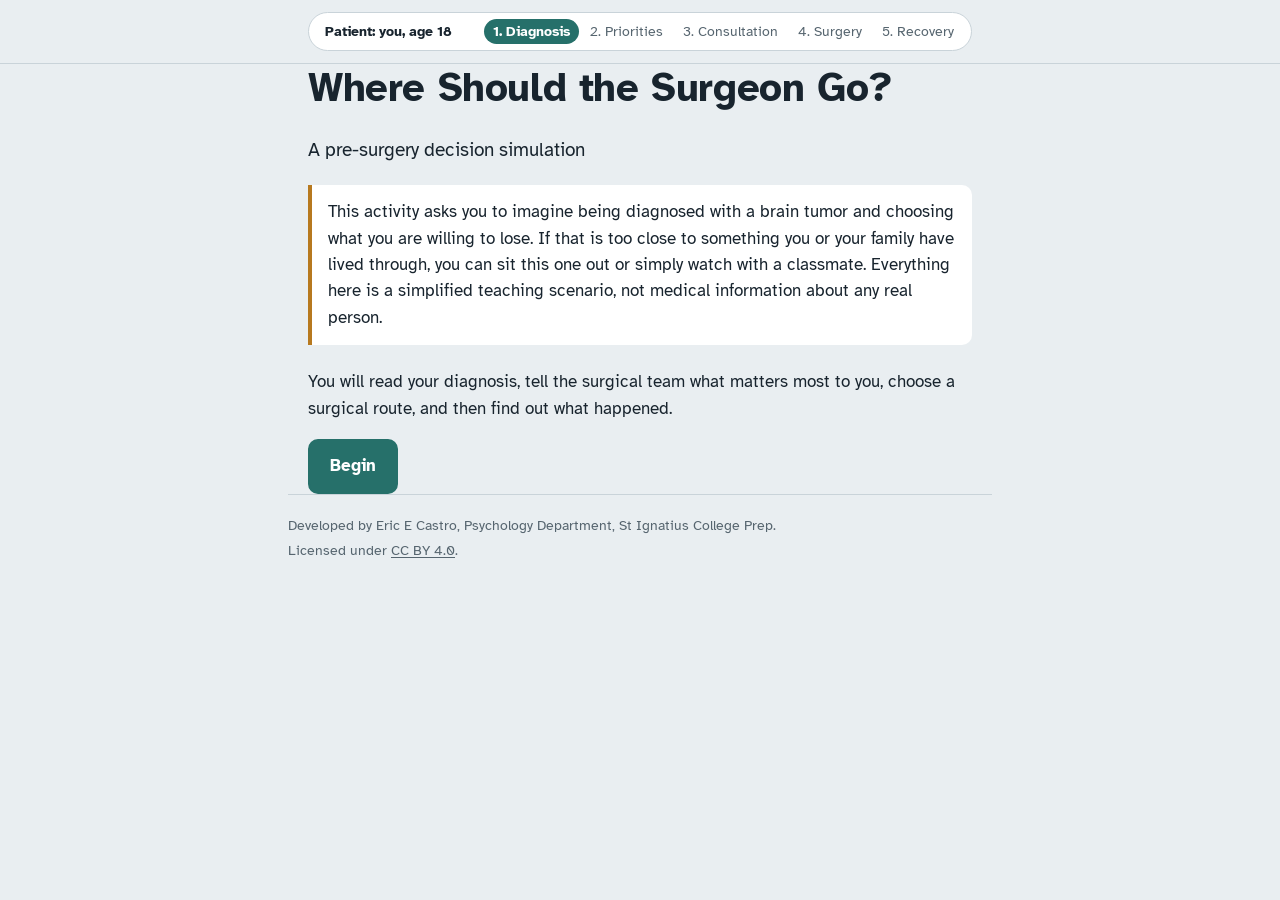
<file: index.html>
<!DOCTYPE html>
<!--
  Where Should the Surgeon Go?
  Copyright (c) 2026 Eric E Castro, Psychology Department, St Ignatius College Prep.
  Licensed under CC BY 4.0: https://creativecommons.org/licenses/by/4.0/
-->
<html lang="en">
<head>
<meta charset="utf-8">
<meta name="viewport" content="width=device-width, initial-scale=1, viewport-fit=cover">
<title>Where Should the Surgeon Go?</title>
<link rel="preconnect" href="https://fonts.googleapis.com">
<link rel="preconnect" href="https://fonts.gstatic.com" crossorigin>
<link href="https://fonts.googleapis.com/css2?family=Atkinson+Hyperlegible:wght@400;700&display=swap" rel="stylesheet">
<link rel="stylesheet" href="style.css">
<style>
  /* Pairwise choice */
  .pair-prompt { font-size: 1.25rem; font-weight: 700; margin-bottom: 1.25rem; }
  .pair { display: grid; grid-template-columns: 1fr 1fr; gap: 0.9rem; }
  @media (max-width: 520px) { .pair { grid-template-columns: 1fr; } }
  .pick {
    appearance: none; text-align: left; font: inherit; color: var(--ink); cursor: pointer;
    background: var(--sheet); border: 2px solid var(--line); border-radius: var(--radius);
    padding: 1.1rem 1.1rem 1.25rem; min-height: 9rem; display: flex; flex-direction: column; gap: 0.4rem;
  }
  .pick:hover { border-color: var(--scrub); }
  .pick .name { font-size: 1.2rem; font-weight: 700; }
  .pick .desc { color: var(--muted); font-size: 0.95rem; }
  .pick .keep { margin-top: auto; padding-top: 0.6rem; color: var(--scrub); font-weight: 700; }
  .progress { height: 6px; background: var(--line); border-radius: 3px; overflow: hidden; margin: 1.5rem 0 0.5rem; }
  .progress > span { display: block; height: 100%; background: var(--scrub); transition: width 0.25s; }
  .pair-foot { display: flex; justify-content: space-between; align-items: center; gap: 1rem; font-size: 0.9rem; color: var(--muted); }

  /* Ranking */
  ol.ranking { list-style: none; padding: 0; margin: 1rem 0; counter-reset: r; }
  ol.ranking li {
    counter-increment: r; display: grid; grid-template-columns: 2.4rem 1fr; align-items: baseline;
    padding: 0.55rem 0; border-bottom: 1px solid var(--line);
  }
  ol.ranking li::before { content: "#" counter(r); font-weight: 700; color: var(--muted); }
  ol.ranking li:nth-child(-n+3)::before { color: var(--scrub); }

  /* Consultation */
  .corridor { background: var(--sheet); border: 2px solid var(--line); border-radius: var(--radius); padding: 1.1rem 1.2rem; margin: 1rem 0; }
  .corridor.chosen { border-color: var(--scrub); }
  .corridor h3 { margin-bottom: 0.3rem; }
  .corridor .approach { color: var(--muted); font-size: 0.95rem; }
  .risks { list-style: none; padding: 0; margin: 0.75rem 0 1rem; }
  .risks li {
    display: grid; grid-template-columns: 3.4rem 1fr auto; gap: 0.6rem; align-items: center;
    padding: 0.45rem 0; border-top: 1px solid var(--line);
  }
  .risks .pct { font-weight: 700; font-size: 1.15rem; font-variant-numeric: tabular-nums; }
  .risks .tags { display: flex; gap: 0.35rem; flex-wrap: wrap; justify-content: flex-end; }
  @media (max-width: 520px) {
    .risks li { grid-template-columns: 3.4rem 1fr; row-gap: 0.25rem; }
    .risks .tags { grid-column: 2; justify-content: flex-start; }
  }
  .consent { margin-top: 1rem; padding-top: 1rem; border-top: 2px dashed var(--line); }
  .consent label { display: block; font-weight: 700; margin-bottom: 0.4rem; }
  .consent input { max-width: 10rem; text-transform: uppercase; letter-spacing: 0.1em; }

  /* Gate */
  .gate { text-align: left; }
  .gate input { max-width: 16rem; text-transform: uppercase; letter-spacing: 0.08em; }
  .gate .err { color: var(--damage); font-weight: 700; min-height: 1.5em; margin-top: 0.5rem; }

  /* Surgery roll */
  .roll { list-style: none; padding: 0; margin: 1.5rem 0; }
  .roll li { padding: 0.8rem 0; border-top: 1px solid var(--line); }
  .roll .row-head { display: flex; justify-content: space-between; gap: 1rem; align-items: baseline; margin-bottom: 0.45rem; }
  .roll .name { font-weight: 700; }
  .roll .verdict { font-weight: 700; min-width: 6rem; text-align: right; }
  .roll .verdict.hit { color: var(--damage); }
  .roll .verdict.miss { color: var(--recovered); }
  .track { position: relative; height: 28px; border-radius: 6px; background: var(--scrub-soft); overflow: visible; }
  .track .zone { position: absolute; left: 0; top: 0; bottom: 0; background: color-mix(in srgb, var(--damage) 30%, transparent); border-right: 2px solid var(--damage); border-radius: 6px 0 0 6px; }
  .track .needle { position: absolute; top: -5px; bottom: -5px; width: 4px; margin-left: -2px; background: var(--ink); border-radius: 2px; left: 0; }
  .track-scale { display: flex; justify-content: space-between; font-size: 0.75rem; color: var(--muted); margin-top: 0.2rem; }

  /* Reveal */
  .headline { font-size: 1.3rem; }
  .headline strong { color: var(--damage); }
  .toggle { display: inline-flex; border: 2px solid var(--scrub); border-radius: var(--radius); overflow: hidden; margin: 0.5rem 0 1rem; }
  .toggle button { appearance: none; border: 0; background: transparent; color: var(--scrub); font: inherit; font-weight: 700; padding: 0.55rem 0.9rem; cursor: pointer; min-height: 44px; }
  .toggle button[aria-pressed="true"] { background: var(--scrub); color: var(--scrub-ink); }

  .film {
    background: var(--film); color: var(--film-text); border-radius: 14px; padding: 1rem 1rem 0.8rem;
    box-shadow: inset 0 0 0 1px #24394a, inset 0 0 60px rgba(120, 170, 200, 0.08);
    margin: 0 -0.25rem;
  }
  .film svg { display: block; width: 100%; height: auto; }
  .film-meta { display: flex; justify-content: space-between; gap: 1rem; font-size: 0.8rem; color: var(--film-line); padding: 0 0.25rem 0.4rem; }
  .legend { display: flex; flex-wrap: wrap; gap: 0.4rem 1rem; font-size: 0.82rem; color: var(--film-text); padding: 0.5rem 0.25rem 0; }
  .legend span { display: inline-flex; align-items: center; gap: 0.4rem; }
  .legend i { width: 14px; height: 14px; border-radius: 50%; display: inline-block; }

  .findings { list-style: none; padding: 0; margin: 1.25rem 0; }
  .findings > li { display: grid; grid-template-columns: 2.2rem 1fr; gap: 0.75rem; padding: 1rem 0; border-top: 1px solid var(--line); }
  .findings .num {
    width: 2rem; height: 2rem; border-radius: 50%; display: grid; place-items: center; font-weight: 700;
    background: var(--film); color: var(--film-text); font-size: 0.95rem;
  }
  .findings .title { display: flex; flex-wrap: wrap; gap: 0.4rem 0.6rem; align-items: center; margin-bottom: 0.2rem; }
  .findings .title b { font-size: 1.05rem; }
  .findings .structure { font-weight: 700; color: var(--muted); margin-bottom: 0.25rem; }
  .findings .effect { margin: 0.25rem 0 0; }
  .vf { display: flex; gap: 0.8rem; align-items: center; margin-top: 0.6rem; font-size: 0.8rem; color: var(--muted); }
  .vf svg { width: 130px; height: auto; }

  .cost { list-style: none; padding: 0; margin: 1rem 0; }
  .cost li { display: grid; grid-template-columns: minmax(8rem, 14rem) 1fr; gap: 0.75rem; align-items: center; padding: 0.35rem 0; }
  .cost .bar { height: 14px; border-radius: 7px; background: var(--line); }
  .cost .bar > span { display: block; height: 100%; border-radius: 7px; background: var(--muted); }
  .cost li.mine .bar > span { background: var(--scrub); }
  .cost li.mine .lbl { font-weight: 700; }

  .code-card { background: var(--sheet); border: 2px solid var(--scrub); border-radius: var(--radius); padding: 1.1rem 1.2rem; margin: 2rem 0; }
  .code {
    font-family: var(--mono); font-size: clamp(1rem, 4.2vw, 1.45rem); font-weight: 700; letter-spacing: 0.04em;
    word-break: break-all; background: var(--paper); border-radius: 8px; padding: 0.7rem 0.85rem; margin: 0.6rem 0;
    user-select: all;
  }
  .err { color: var(--damage); font-weight: 700; }
  section + section { margin-top: 2.5rem; }
  .finish { border-top: 2px solid var(--line); padding-top: 1.5rem; }
  .finish label { display: block; font-weight: 700; margin-bottom: 0.4rem; }
  .finish input { max-width: 22rem; }
  .print-only { display: none; }

  /* ---------- Save as PDF (print) ---------- */
  @media print {
    :root {
      color-scheme: light;
      --paper: #ffffff; --sheet: #ffffff; --ink: #000000; --muted: #4a5660; --line: #c4cdd3;
      --scrub: #26706a; --scrub-ink: #ffffff; --damage: #b0281c; --temp: #9c6510; --recovered: #23786e;
    }
    @page { margin: 14mm; }
    html, body { background: #fff; font-size: 11pt; }
    * { -webkit-print-color-adjust: exact; print-color-adjust: exact; }
    .band, .toggle, .actions, .finish, .no-print { display: none !important; }
    .print-only { display: block; }
    main { padding: 0; }
    .wrap { max-width: none; padding: 0; }
    h1 { font-size: 18pt; }
    h2 { font-size: 13pt; break-after: avoid; }
    section + section { margin-top: 1.25rem; }
    .film { margin: 0; break-inside: avoid; box-shadow: none; }
    .film svg { max-height: 85mm; width: auto; margin: 0 auto; }
    .findings > li, .weigh, .code-card, ol.ranking, .print-head { break-inside: avoid; }
    .code-card { margin: 1.25rem 0; }
    .print-head { border-bottom: 2px solid #000; padding-bottom: 0.5rem; margin-bottom: 1rem; }
    .print-head dl { display: grid; grid-template-columns: auto 1fr; gap: 0.15rem 1rem; margin: 0.4rem 0 0; }
    .print-head dt { font-weight: 700; }
    .print-head dd { margin: 0; }
    .print-caption { font-weight: 700; margin: 0.6rem 0 0.4rem; }
    ol.ranking { columns: 2; column-gap: 2rem; }
    ol.ranking li { break-inside: avoid; padding: 0.25rem 0; grid-template-columns: 2.9rem 1fr; }
    .credits { padding: 0.75rem 0 0; break-inside: avoid; }
  }
</style>
</head>
<body>
<header class="band">
  <div class="wrap">
    <div class="wristband" aria-label="Patient wristband">
      <span class="who">Patient: you, age 18</span>
      <ol class="steps" id="steps" aria-label="Progress"></ol>
    </div>
  </div>
</header>
<main class="wrap" id="app" tabindex="-1"></main>
<footer class="wrap credits" id="credits"></footer>

<script src="content.js?v=2"></script>
<script src="sim-core.js?v=2"></script>
<script>
(function () {
  const { C, abilityByCode, corridorByCode, esc, buildCode, secureRandom } = window.SIM;
  const app = document.getElementById("app");
  const reduceMotion = window.matchMedia && window.matchMedia("(prefers-reduced-motion: reduce)").matches;

  /* ---------- settings from the page link ---------- */
  const params = new URLSearchParams(location.search);
  let gateEnabled = !!C.settings.gateEnabled;
  let gateWord = String(C.settings.gateWord || "").trim().toUpperCase();
  const gp = params.get("gate");
  if (gp !== null) {
    const v = gp.trim();
    if (/^(off|no|false|0)$/i.test(v)) gateEnabled = false;
    else if (/^(on|yes|true|1)$/i.test(v) || v === "") gateEnabled = true;
    else { gateEnabled = true; gateWord = v.toUpperCase(); }
  }
  const STORE = C.settings.storageKey + ":" + C.version;

  // Optional Google Sheet (see Code.gs and README). Empty sheetUrl = nothing is ever sent.
  const SHEET_URL = String(C.settings.sheetUrl || "").trim();
  const SHARING = /^https:\/\/script\.google\.com\/macros\/s\/[^/]+\/exec$/.test(SHEET_URL);
  const SECTION = (params.get("section") || "").replace(/[^A-Za-z0-9 \-]/g, "").slice(0, 20);

  if (params.get("reset") === "1") {
    try { localStorage.removeItem(STORE); } catch (e) {}
    params.delete("reset");
    const q = params.toString();
    try { history.replaceState(null, "", location.pathname + (q ? "?" + q : "") + location.hash); } catch (e) {}
  }

  /* ---------- state ---------- */
  function freshState() {
    const order = C.abilities.map((a) => a.code);
    for (let i = order.length - 1; i > 0; i--) {
      const j = Math.floor(secureRandom() * (i + 1));
      [order[i], order[j]] = [order[j], order[i]];
    }
    const flips = Array.from({ length: 80 }, () => secureRandom() < 0.5);
    return { stage: "intro", order, flips, answers: [], ranking: null, corridor: null, roll: null, phase: "post", id: newId(), attempt: 1, sent: false };
  }
  let S = load() || freshState();
  function load() {
    try {
      const raw = localStorage.getItem(STORE);
      if (!raw) return null;
      const s = JSON.parse(raw);
      return s && s.stage && Array.isArray(s.order) ? s : null;
    } catch (e) { return null; }
  }
  function newId() {
    try { if (window.crypto && crypto.randomUUID) return crypto.randomUUID(); } catch (e) {}
    return Array.from({ length: 24 }, () => "0123456789abcdef"[Math.floor(secureRandom() * 16)]).join("");
  }
  function save() { try { localStorage.setItem(STORE, JSON.stringify(S)); } catch (e) {} }
  function go(stage) { S.stage = stage; save(); render(true); }

  /* ---------- pairwise smart sorting (binary insertion, replayed from saved answers) ---------- */
  // answers[i] === true means the first item of the i-th comparison was kept (ranked higher).
  function runSort(order, answers) {
    let i = 0;
    const sorted = [order[0]];
    for (let k = 1; k < order.length; k++) {
      const x = order[k];
      let lo = 0, hi = sorted.length;
      while (lo < hi) {
        const mid = (lo + hi) >> 1;
        if (i >= answers.length) return { done: false, pair: [x, sorted[mid]], asked: i, placed: k };
        if (answers[i++]) hi = mid; else lo = mid + 1;
      }
      sorted.splice(lo, 0, x);
    }
    return { done: true, ranking: sorted, asked: i, placed: order.length };
  }

  /* ---------- steps indicator ---------- */
  const STEP_NAMES = ["Diagnosis", "Priorities", "Consultation", "Surgery", "Recovery"];
  const STAGE_STEP = { intro: 0, story: 0, sortIntro: 1, sort: 1, ranked: 1, consult: 2, gate: 3, surgery: 3, reveal: 4 };
  function renderSteps() {
    const now = STAGE_STEP[S.stage] || 0;
    document.getElementById("steps").innerHTML = STEP_NAMES.map((n, i) =>
      `<li class="${i < now ? "done" : i === now ? "now" : ""}"${i === now ? ' aria-current="step"' : ""}>${i + 1}. ${n}</li>`).join("");
  }

  function rankOf(code) { return S.ranking ? S.ranking.indexOf(code) + 1 : 0; }

  /* ---------- screens ---------- */
  function render(moveFocus) {
    renderSteps();
    const fn = SCREENS[S.stage] || SCREENS.intro;
    app.innerHTML = "";
    fn();
    if (moveFocus) { window.scrollTo(0, 0); app.focus({ preventScroll: true }); }
  }

  const SCREENS = {
    intro() {
      app.innerHTML = `
        <section class="screen">
          <h1>${esc(C.title)}</h1>
          <p class="lede">${esc(C.subtitle)}</p>
          <div class="note"><p style="margin:0">${esc(C.contentNote)}</p></div>
          <p>You will read your diagnosis, tell the surgical team what matters most to you, choose a surgical route, and then find out what happened.</p>
          <div class="actions"><button class="btn" data-go="story">Begin</button></div>
        </section>`;
    },

    story() {
      app.innerHTML = `
        <section class="screen">
          <h1>${esc(C.story.heading)}</h1>
          ${C.story.paragraphs.map((p) => `<p>${esc(p)}</p>`).join("")}
          <div class="actions"><button class="btn" data-go="sortIntro">Tell the team what matters to you</button></div>
        </section>`;
    },

    sortIntro() {
      app.innerHTML = `
        <section class="screen">
          <h1>What matters most to you?</h1>
          <p>You will see two abilities at a time. Each time, choose the one you would keep if only one could be protected.</p>
          <p>It takes about 30 choices. Some will be easy and some will feel impossible. There are no right answers; go with your gut, as a graduating senior with your whole future ahead of you.</p>
          <p class="muted small">On a keyboard you can press the left and right arrow keys to choose.</p>
          <div class="actions"><button class="btn" data-go="sort">Start choosing</button></div>
        </section>`;
    },

    sort() {
      const res = runSort(S.order, S.answers);
      if (res.done) { S.ranking = res.ranking; go("ranked"); return; }
      const [x, y] = res.pair;
      const flip = S.flips[res.asked % S.flips.length];
      const left = flip ? y : x, right = flip ? x : y;
      const card = (code, side) => {
        const a = abilityByCode[code];
        return `<button class="pick" data-keep="${code}" data-side="${side}">
          <span class="name">${esc(a.name)}</span><span class="desc">${esc(a.desc)}</span><span class="keep">Keep this</span></button>`;
      };
      const pct = Math.round((res.placed - 1) / (S.order.length - 1) * 100);
      app.innerHTML = `
        <section class="screen">
          <p class="pair-prompt">${esc(C.pairPrompt)}</p>
          <div class="pair">${card(left, "L")}${card(right, "R")}</div>
          <div class="progress" aria-hidden="true"><span style="width:${pct}%"></span></div>
          <div class="pair-foot">
            <span>Choice ${res.asked + 1} of about 30</span>
            ${S.answers.length ? '<button class="btn link" data-act="undo">Undo last choice</button>' : "<span></span>"}
          </div>
        </section>`;
      app.querySelectorAll(".pick").forEach((b) => b.addEventListener("click", () => {
        S.answers.push(b.dataset.keep === x);
        save(); render(false);
      }));
    },

    ranked() {
      app.innerHTML = `
        <section class="screen">
          <h1>Your priorities</h1>
          <p>From your choices, this is what you would protect first (#1) and give up first (#12).</p>
          <ol class="ranking">${S.ranking.map((c) => `<li><span>${esc(abilityByCode[c].name)}</span></li>`).join("")}</ol>
          <div class="actions">
            <button class="btn" data-go="consult">Meet the surgeon</button>
            <button class="btn quiet" data-act="redo">Redo my choices</button>
          </div>
        </section>`;
    },

    consult() {
      const chosen = S.pendingCorridor || null;
      app.innerHTML = `
        <section class="screen">
          <h1>The consultation</h1>
          <p>${esc(C.surgeonIntro)}</p>
          ${C.corridors.map((c) => {
            const isChosen = chosen === c.code;
            return `<article class="corridor${isChosen ? " chosen" : ""}" id="cor-${c.code}">
              <h3>${esc(c.name)}</h3>
              <p class="approach">${esc(c.approach)}</p>
              <ul class="risks">${c.risks.map((r) => {
                const rank = rankOf(r.ability);
                return `<li><span class="pct">${r.p}%</span>
                  <span>${esc(abilityByCode[r.ability].name)}</span>
                  <span class="tags">${r.temp >= 0.5 ? '<span class="chip often-temp">often temporary</span>' : ""}
                  <span class="chip rank${rank && rank <= 3 ? " high" : ""}">your #${rank}</span></span></li>`;
              }).join("")}</ul>
              ${isChosen ? `
                <div class="consent">
                  <p>I understand the risks of this approach, and I choose it.</p>
                  <label for="initials">Your initials</label>
                  <input type="text" id="initials" maxlength="4" autocomplete="off" autocapitalize="characters" spellcheck="false">
                  <div class="actions">
                    <button class="btn" data-act="sign" disabled>Sign consent</button>
                    <button class="btn quiet" data-act="unchoose">Choose a different route</button>
                  </div>
                </div>` : `<button class="btn quiet" data-choose="${c.code}">Choose this route</button>`}
            </article>`;
          }).join("")}
        </section>`;
      app.querySelectorAll("[data-choose]").forEach((b) => b.addEventListener("click", () => {
        S.pendingCorridor = b.dataset.choose; save(); render(false);
        const el = document.getElementById("cor-" + b.dataset.choose);
        if (el) { el.scrollIntoView({ block: "start", behavior: reduceMotion ? "auto" : "smooth" }); const i = document.getElementById("initials"); if (i) i.focus({ preventScroll: true }); }
      }));
      const ini = document.getElementById("initials");
      if (ini) ini.addEventListener("input", () => { app.querySelector('[data-act="sign"]').disabled = ini.value.trim().length < 1; });
    },

    gate() {
      app.innerHTML = `
        <section class="screen gate">
          <h1>Your surgery is scheduled</h1>
          <p>You chose: <b>${esc(corridorByCode[S.corridor].name)}</b>.</p>
          <p>Wait for your instructor. When the class is ready, they will give you the word that starts your surgery.</p>
          <label for="gateword" class="small muted">Word from your instructor</label>
          <input type="text" id="gateword" autocomplete="off" autocapitalize="characters" spellcheck="false">
          <div class="err" id="gate-err" role="alert"></div>
          <div class="actions"><button class="btn" data-act="gate">Begin surgery</button></div>
        </section>`;
      const inp = document.getElementById("gateword");
      inp.addEventListener("keydown", (e) => { if (e.key === "Enter") tryGate(); });
    },

    surgery() {
      if (!S.roll) doRoll();
      const corr = corridorByCode[S.corridor];
      const animate = !S.roll.shown && !reduceMotion;
      app.innerHTML = `
        <section class="screen">
          <h1>In surgery</h1>
          <p>For each structure in the path, the needle lands somewhere from 0 to 100. If it lands in the red zone, that structure is damaged.</p>
          <ul class="roll">${corr.risks.map((r, i) => `
            <li>
              <div class="row-head"><span class="name">${esc(abilityByCode[r.ability].name)}</span><span class="verdict" id="v${i}"></span></div>
              <div class="track"><div class="zone" style="width:${r.p}%"></div><div class="needle" id="n${i}"></div></div>
              <div class="track-scale"><span>0</span><span>${r.p}% risk</span><span>100</span></div>
            </li>`).join("")}</ul>
          <div class="actions"><button class="btn" data-act="toReveal" id="toReveal" ${animate ? "hidden" : ""}>Wake up in recovery</button></div>
        </section>`;
      const finish = (i) => {
        const res = S.roll.results[i];
        const v = document.getElementById("v" + i);
        v.textContent = res.hit ? "Damaged" : "Spared";
        v.className = "verdict " + (res.hit ? "hit" : "miss");
      };
      if (!animate) {
        S.roll.results.forEach((res, i) => { document.getElementById("n" + i).style.left = res.r + "%"; finish(i); });
        if (!S.roll.shown) { S.roll.shown = true; save(); }
        return;
      }
      let i = 0;
      const next = () => {
        if (i >= S.roll.results.length) {
          S.roll.shown = true; save();
          const b = document.getElementById("toReveal"); if (b) { b.hidden = false; b.focus(); }
          return;
        }
        const idx = i++;
        animateNeedle(document.getElementById("n" + idx), S.roll.results[idx].r, () => { finish(idx); setTimeout(next, 650); });
      };
      setTimeout(next, 500);
    },

    reveal() {
      const corr = corridorByCode[S.corridor];
      const res = S.roll.results;
      const phase = S.phase === "later" ? "later" : "post";
      const outcomes = res.map((r) => (r.hit ? (r.temp ? "T" : "P") : "S"));
      const code = buildCode(S.ranking, corr.code, outcomes);

      const lostNames = [], sparedNames = [];
      res.forEach((r, i) => {
        const nm = abilityByCode[corr.risks[i].ability].name.toLowerCase();
        const lost = r.hit && !(phase === "later" && r.temp);
        (lost ? lostNames : sparedNames).push(nm);
      });
      const uniq = (a) => [...new Set(a)];
      const lostU = uniq(lostNames), sparedU = uniq(sparedNames).filter((n) => !lostU.includes(n));
      const headline = lostU.length
        ? `${phase === "later" ? "Still affected" : "Affected"}: <strong>${esc(listJoin(lostU))}</strong>.${sparedU.length ? ` Spared: ${esc(listJoin(sparedU))}.` : ""}`
        : `Nothing in the path ${phase === "later" ? "is still affected" : "was damaged"}. Spared: ${esc(listJoin(sparedU))}.`;

      // expected cost per corridor, weighted by this student's ranking
      const n = S.ranking.length;
      const costs = C.corridors.map((c) => ({
        c, v: c.risks.reduce((s, r) => s + (r.p / 100) * (n + 1 - rankOf(r.ability)), 0)
      }));
      const maxCost = Math.max(...costs.map((x) => x.v)) || 1;
      const best = costs.reduce((a, b) => (b.v < a.v ? b : a));
      const myPlace = [...costs].sort((a, b) => a.v - b.v).findIndex((x) => x.c.code === corr.code) + 1;

      app.innerHTML = `
        <section class="screen">
          <div class="print-only print-head">
            <p style="margin:0">${esc(C.title)}</p>
            <h1 style="margin:0">My surgery results</h1>
            <dl>
              <dt>Name</dt><dd>${esc(S.name || "")}&nbsp;</dd>
              <dt>Date</dt><dd>${esc(new Date(S.roll.at || Date.now()).toLocaleDateString(undefined, { year: "numeric", month: "long", day: "numeric" }))}</dd>
              <dt>Route</dt><dd>${esc(corr.name)}</dd>
              <dt>Result code</dt><dd style="font-family:var(--mono)">${esc(code)}</dd>
            </dl>
          </div>
          <h1 class="no-print">After surgery</h1>
          <p class="headline">${headline}</p>
          <div class="toggle" role="group" aria-label="When">
            <button data-phase="post" aria-pressed="${phase === "post"}">Right after surgery</button>
            <button data-phase="later" aria-pressed="${phase === "later"}">Three months later</button>
          </div>
          <p class="print-only print-caption">${phase === "later" ? "Three months later" : "Right after surgery"}</p>
          <div class="film">
            <div class="film-meta"><span>Left hemisphere, seen from the left side</span><span>Dashed shapes lie deep inside</span></div>
            ${mapSVG(corr, outcomes, phase, "me")}
            ${legendHTML()}
          </div>
          <ol class="findings">${corr.risks.map((r, i) => findingHTML(r, i, res[i], phase)).join("")}</ol>
          ${outcomes.includes("T") ? `
          <div class="print-only">
            <p class="print-caption">${phase === "later" ? "Right after surgery" : "Three months later"}</p>
            <div class="film">${mapSVG(corr, outcomes, phase === "later" ? "post" : "later", "other")}${legendHTML()}</div>
          </div>` : `<p class="print-only muted">Nothing changed over the following three months: none of the damage on this route was temporary.</p>`}
        </section>

        <section>
          <h2>Where the tumor was</h2>
          <p>${esc(C.tumorReveal)}</p>
        </section>

        <section class="weigh">
          <h2>How your choice weighed against your priorities</h2>
          <p>Each bar adds up every risk on that route, weighted by how highly you ranked the ability at stake. Shorter is safer for what you care about. ${
            best.c.code === corr.code
              ? "You chose the route with the lowest expected cost to your priorities."
              : `Your choice ranked ${ordinal(myPlace)} of ${costs.length}. The lowest expected cost for you was \u201c${esc(best.c.name.toLowerCase())}.\u201d`}</p>
          <ul class="cost">${costs.map((x) => `
            <li class="${x.c.code === corr.code ? "mine" : ""}"><span class="lbl">${esc(x.c.name)}${x.c.code === corr.code ? " (your choice)" : ""}</span>
            <span class="bar"><span style="width:${Math.max(4, (x.v / maxCost) * 100)}%"></span></span></li>`).join("")}</ul>
          <p class="muted small">This compares odds, not outcomes. A sensible choice can still end badly, and a risky one can turn out fine.</p>
        </section>

        <section class="print-only" style="break-inside: avoid">
          <h2>My priorities</h2>
          <ol class="ranking">${S.ranking.map((c) => `<li><span>${esc(abilityByCode[c].name)}</span></li>`).join("")}</ol>
        </section>

        ${SHARING ? `<section class="code-card">
          <h2>Your class results</h2>
          <p id="send-status" role="status" style="margin:0;font-weight:700">${sendStatusText()}</p>
          <p class="small muted" style="margin:0.4rem 0 0">${esc(C.sendingNote || "")}</p>
          <details id="code-fallback" class="small" style="margin-top:0.75rem"${S.sendError ? " open" : ""}>
            <summary>Result code (only if your instructor asks for it)</summary>
            <div class="code" id="code">${esc(code)}</div>
            <div class="actions" style="margin-top:0.5rem"><button class="btn quiet" data-act="copy">Copy code</button><span id="copied" class="small muted" role="status"></span></div>
          </details>
        </section>` : `<section class="code-card">
          <h2>Your result code</h2>
          <p class="small muted" style="margin:0">It records your top three and bottom three priorities, your route, and what happened. Submit it the way your instructor asks.</p>
          <div class="code" id="code">${esc(code)}</div>
          <div class="actions" style="margin-top:0.5rem"><button class="btn" data-act="copy">Copy code</button><span id="copied" class="small muted" role="status"></span></div>
        </section>`}

        <section>
          <h2>About this simulation</h2>
          <p>${esc(C.simulationNote)}</p>
        </section>

        <section class="finish">
          <h2>Save or start over</h2>
          <label for="pname">Your name, printed on the PDF</label>
          <input type="text" id="pname" autocomplete="name" value="${esc(S.name || "")}">
          <p class="small muted" style="margin-top:0.75rem">Save as PDF opens your browser’s print window. Choose “Save as PDF” as the destination. On a phone, use the share or print option there.</p>
          <div class="actions" style="margin-top:0.75rem">
            <button class="btn" data-act="pdf">Save as PDF</button>
            <button class="btn quiet" data-act="restart">Start over</button>
          </div>
        </section>`;

      app.querySelectorAll("[data-phase]").forEach((b) => b.addEventListener("click", () => {
        S.phase = b.dataset.phase; save();
        const y = window.scrollY; render(false); window.scrollTo(0, y);
        const t = app.querySelector(`[data-phase="${S.phase}"]`); if (t) t.focus({ preventScroll: true });
      }));
      document.getElementById("pname").addEventListener("input", (e) => { S.name = e.target.value.slice(0, 80); save(); });
      sendResult(code);
      showSendStatus();
    }
  };

  /* ---------- actions ---------- */
  app.addEventListener("click", (e) => {
    const t = e.target.closest("[data-go],[data-act]");
    if (!t) return;
    if (t.dataset.go) return go(t.dataset.go);
    const a = t.dataset.act;
    if (a === "undo") { S.answers.pop(); save(); render(false); }
    else if (a === "redo") { S.answers = []; S.ranking = null; go("sort"); }
    else if (a === "unchoose") { S.pendingCorridor = null; save(); render(false); }
    else if (a === "sign") {
      S.corridor = S.pendingCorridor; S.pendingCorridor = null;
      go(gateEnabled ? "gate" : "surgery");
    }
    else if (a === "gate") tryGate();
    else if (a === "toReveal") go("reveal");
    else if (a === "copy") copyCode();
    else if (a === "pdf") savePDF();
    else if (a === "restart") startOver();
  });
  document.addEventListener("keydown", (e) => {
    if (S.stage !== "sort" || e.target.matches("input,textarea")) return;
    if (e.key === "ArrowLeft" || e.key === "1") { const b = app.querySelector('.pick[data-side="L"]'); if (b) b.click(); }
    if (e.key === "ArrowRight" || e.key === "2") { const b = app.querySelector('.pick[data-side="R"]'); if (b) b.click(); }
  });

  function tryGate() {
    const v = (document.getElementById("gateword").value || "").trim().toUpperCase();
    if (v && v === gateWord) go("surgery");
    else document.getElementById("gate-err").textContent = v ? "That isn\u2019t the word. Wait for your instructor." : "Enter the word your instructor gives you.";
  }

  function doRoll() {
    const corr = corridorByCode[S.corridor];
    S.roll = {
      at: Date.now(),
      shown: false,
      results: corr.risks.map((r) => {
        const roll = Math.floor(secureRandom() * 1000) / 10; // 0.0 – 99.9
        const hit = roll < r.p;
        return { r: roll, hit, temp: hit && secureRandom() < r.temp };
      })
    };
    save(); // saved before anything is shown, so refreshing cannot re-roll
    // Send right away, so the result reaches the class sheet even if the student never opens Recovery
    sendResult(buildCode(S.ranking, corr.code, S.roll.results.map((r) => (r.hit ? (r.temp ? "T" : "P") : "S"))));
  }

  function animateNeedle(el, target, done) {
    const dur = 1700, start = performance.now();
    const amp = 38 + secureRandom() * 20, cycles = 2.5 + secureRandom();
    function frame(now) {
      const t = Math.min(1, (now - start) / dur);
      const ease = 1 - Math.pow(1 - t, 3);
      let pos = target + (1 - ease) * amp * Math.sin(t * cycles * 2 * Math.PI + 1.2);
      pos = Math.max(0, Math.min(100, pos));
      el.style.left = pos + "%";
      if (t < 1) requestAnimationFrame(frame); else { el.style.left = target + "%"; done(); }
    }
    requestAnimationFrame(frame);
  }

  function savePDF() {
    // Re-render so the printed header picks up the latest name, then open the print window.
    const y = window.scrollY; render(false); window.scrollTo(0, y);
    const original = document.title;
    const who = (S.name || "").trim();
    document.title = "Surgery results" + (who ? " - " + who : ""); // suggested PDF file name
    const restore = () => { document.title = original; window.removeEventListener("afterprint", restore); };
    window.addEventListener("afterprint", restore);
    window.print();
  }

  /* ---------- Google Sheet (optional) ---------- */
  // Sends the result code once per surgery. Only the code, section, attempt number and a random
  // ID go out; the name typed for the PDF never leaves the device. Resending the same ID updates
  // the same row, so a retry after a dropped connection cannot create a duplicate.
  let sending = false, retryTimer = null;
  function sendStatusText() {
    if (S.sent) return "Your result was saved to your class results. You don\u2019t need to submit anything else.";
    if (S.sendError) return S.sendError;
    return "Saving your result to your class results\u2026";
  }
  function showSendStatus() {
    const el = document.getElementById("send-status");
    if (el) el.textContent = sendStatusText();
    const fb = document.getElementById("code-fallback");
    if (fb && S.sendError && !S.sent) fb.open = true;
  }
  function sendResult(code) {
    if (!SHARING || S.sent || S.rejected || sending) return;
    if (!S.id) { S.id = newId(); save(); }
    sending = true;
    const retry = () => {
      clearTimeout(retryTimer);
      retryTimer = setTimeout(() => sendResult(code), 15000);
    };
    // A plain-text POST is a "simple" request, so there is no CORS preflight, and Apps Script's
    // reply can be read. The page only says "saved" when the Sheet confirms it.
    fetch(SHEET_URL, {
      method: "POST",
      redirect: "follow",
      headers: { "Content-Type": "text/plain;charset=utf-8" },
      body: JSON.stringify({ code, section: SECTION, id: S.id, attempt: S.attempt || 1, v: C.version })
    }).then((r) => r.json()).then((d) => {
      sending = false;
      if (d && d.ok) { S.sent = true; S.sendError = ""; save(); showSendStatus(); return; }
      // The Sheet answered but refused the result: retrying won't help, so offer the code instead.
      S.rejected = true;
      S.sendError = "The class results sheet couldn\u2019t save this result" + (d && d.error ? " (" + d.error + ")" : "") +
        ". Tell your instructor, and copy your result code below if they ask for it.";
      save(); showSendStatus();
    }).catch(() => {
      // No answer we can read: offline, or the web app isn't deployed for "Anyone".
      // Send a blind copy too (same ID, so it can't duplicate a row), then keep trying for a confirmation.
      try {
        fetch(SHEET_URL, { method: "POST", mode: "no-cors", headers: { "Content-Type": "text/plain;charset=utf-8" },
          body: JSON.stringify({ code, section: SECTION, id: S.id, attempt: S.attempt || 1, v: C.version }) }).catch(() => {});
      } catch (e) {}
      sending = false;
      S.sendError = "Couldn\u2019t reach the class results yet. Keep this page open and it will try again. If this doesn\u2019t change, tell your instructor.";
      save(); showSendStatus(); retry();
    });
  }

  function startOver() {
    const ok = window.confirm(SHARING && S.sent
      ? "Start over? This erases your choices and your surgery result on this device. The result already saved to your class results stays there, and your new attempt is saved as a new attempt."
      : "Start over? This erases your choices, your surgery result, and your result code on this device. If you need your result, save the PDF or copy the code first.");
    if (!ok) return;
    clearTimeout(retryTimer);
    const attempt = (S.attempt || 1) + (S.roll ? 1 : 0);
    S = freshState();
    S.attempt = attempt;
    save();
    render(true);
  }

  function copyCode() {
    const code = document.getElementById("code").textContent;
    const status = document.getElementById("copied");
    const ok = () => (status.textContent = "Copied.");
    const fallback = () => {
      const r = document.createRange(); r.selectNodeContents(document.getElementById("code"));
      const s = getSelection(); s.removeAllRanges(); s.addRange(r);
      try { document.execCommand("copy"); ok(); } catch (e) { status.textContent = "Select the code and copy it."; }
    };
    if (navigator.clipboard && navigator.clipboard.writeText) navigator.clipboard.writeText(code).then(ok, fallback);
    else fallback();
  }

  /* ---------- brain map ---------- */
  function regionCenter(reg) {
    if (reg.ellipse) return [reg.ellipse.cx, reg.ellipse.cy];
    const nums = (reg.path.match(/-?\d+(\.\d+)?/g) || []).map(Number);
    let sx = 0, sy = 0, k = 0;
    for (let i = 0; i + 1 < nums.length; i += 2) { sx += nums[i]; sy += nums[i + 1]; k++; }
    return [sx / k, sy / k];
  }
  function shapeSVG(reg, cls) {
    const dash = reg.deep ? ' stroke-dasharray="5 4"' : "";
    if (reg.ellipse) {
      const e = reg.ellipse;
      return `<ellipse class="${cls}" cx="${e.cx}" cy="${e.cy}" rx="${e.rx}" ry="${e.ry}"${e.rot ? ` transform="rotate(${e.rot} ${e.cx} ${e.cy})"` : ""}${dash}/>`;
    }
    if (reg.stroke) return `<path class="${cls} fiber" d="${reg.path}" fill="none" stroke-width="${reg.width || 6}"${dash}/>`;
    return `<path class="${cls}" d="${reg.path}"${dash}/>`;
  }
  function stateOf(o, phase) {
    if (o === "P") return "perm";
    if (o === "T") return phase === "later" ? "recovered" : "temp";
    return "spared";
  }
  function mapSVG(corr, outcomes, phase, idp) {
    const M = C.map;
    const involved = {};
    corr.risks.forEach((r, i) => {
      const st = stateOf(outcomes[i], phase);
      const rank = { perm: 3, temp: 2, recovered: 1, spared: 0 };
      if (!involved[r.region] || rank[st] > rank[involved[r.region]]) involved[r.region] = st;
    });
    const ghost = Object.keys(M.regions).filter((k) => !involved[k]).map((k) => shapeSVG(M.regions[k], "ghost")).join("");
    const active = Object.keys(involved).map((k) => shapeSVG(M.regions[k], "reg " + involved[k])).join("");
    // numbered markers, offset when several risks share a region
    const perRegion = {}, seen = {};
    corr.risks.forEach((r) => (perRegion[r.region] = (perRegion[r.region] || 0) + 1));
    const T0 = M.tumor;
    const markers = corr.risks.map((r, i) => {
      const reg = M.regions[r.region];
      let [x, y] = reg.mark || regionCenter(reg);
      const m = perRegion[r.region], k = seen[r.region] = (seen[r.region] || 0) + 1;
      if (m > 1) {
        // fan several markers for the same structure in an arc around its upper right
        const e = reg.ellipse || { rx: 20, ry: 20 };
        const rad = Math.max(e.rx, e.ry) + 18;
        const ang = (-60 + (k - 1 - (m - 1) / 2) * 42) * Math.PI / 180;
        x += rad * Math.cos(ang); y += rad * Math.sin(ang);
      } else if (Math.hypot(x - T0.cx, y - T0.cy) < T0.r + 12) {
        y -= T0.r + 16; // keep the tumor visible
      }
      const st = stateOf(outcomes[i], phase);
      return `<g class="mk ${st}"><circle cx="${x}" cy="${y}" r="10"/><text x="${x}" y="${y + 4}" text-anchor="middle">${i + 1}</text></g>`;
    }).join("");
    const tunnel = corr.tunnel
      ? `<line class="tunnel" x1="${corr.tunnel[0][0]}" y1="${corr.tunnel[0][1]}" x2="${corr.tunnel[1][0]}" y2="${corr.tunnel[1][1]}"/>
         <line class="tunnel-core" x1="${corr.tunnel[0][0]}" y1="${corr.tunnel[0][1]}" x2="${corr.tunnel[1][0]}" y2="${corr.tunnel[1][1]}"/>`
      : "";
    const T = M.tumor;
    const desc = corr.risks.map((r, i) => `${i + 1}: ${M.regions[r.region].label}, ${({ perm: "damaged", temp: "damaged, may recover", recovered: "recovered", spared: "spared" })[stateOf(outcomes[i], phase)]}`).join("; ");
    return `<svg viewBox="0 0 500 345" role="img" aria-labelledby="t-${idp}">
      <title id="t-${idp}">Brain map for ${esc(corr.name.toLowerCase())}. ${esc(desc)}</title>
      <style>
        .outline{fill:rgba(143,169,184,0.06);stroke:#8fa9b8;stroke-width:2}
        .sulcus{fill:none;stroke:#4d6879;stroke-width:1.6;stroke-linecap:round}
        .hind{fill:rgba(143,169,184,0.04);stroke:#3a5263;stroke-width:1.4}
        .ghost{fill:none;stroke:#2f4757;stroke-width:1.1}
        .ghost.fiber{stroke-width:1.2 !important}
        .reg{stroke-width:2.2}
        .reg.spared{fill:rgba(220,231,237,0.08);stroke:#dce7ed}
        .reg.perm{fill:rgba(232,85,70,0.72);stroke:#ff7a6a}
        .reg.temp{fill:rgba(230,168,60,0.7);stroke:#f3c26e}
        .reg.recovered{fill:rgba(92,195,182,0.25);stroke:#5cc3b6}
        .fiber.reg.perm{stroke:#ff6f5e;fill:none}
        .fiber.reg.temp{stroke:#f3b64f;fill:none}
        .fiber.reg.recovered{stroke:#5cc3b6;fill:none}
        .fiber.reg.spared{stroke:#dce7ed;fill:none}
        .tunnel{stroke:rgba(220,231,237,0.22);stroke-width:14;stroke-linecap:round}
        .tunnel-core{stroke:#dce7ed;stroke-width:1.6;stroke-dasharray:2 5;stroke-linecap:round}
        .tumor{fill:#f0e3b0;stroke:#fff6d6;stroke-width:1.5}
        .tumor-halo{fill:none;stroke:#f0e3b0;stroke-opacity:.45;stroke-width:1.2;stroke-dasharray:3 3}
        .mk circle{fill:#13212b;stroke:#dce7ed;stroke-width:1.6}
        .mk.perm circle{stroke:#ff7a6a}
        .mk.temp circle{stroke:#f3c26e}
        .mk.recovered circle{stroke:#5cc3b6}
        .mk text{fill:#fff;font:700 11px Atkinson Hyperlegible,system-ui,sans-serif}
        .lbl{fill:#8fa9b8;font:12px Atkinson Hyperlegible,system-ui,sans-serif}
      </style>
      <path class="hind" d="M332 262 C350 250 420 246 448 262 C470 276 458 304 424 310 C390 316 350 306 334 290 C326 282 326 270 332 262 Z"/>
      <path class="hind" d="M276 262 C283 290 287 316 283 342 L307 342 C306 316 309 290 318 262 Z"/>
      <path class="outline" d="M45 185 C30 120 70 55 150 36 C220 20 320 24 382 60 C440 95 470 150 455 205 C446 236 416 252 386 250 C342 264 252 286 182 279 C138 275 114 256 126 232 C130 224 110 222 96 226 C72 230 50 212 45 185 Z"/>
      <path class="sulcus" d="M134 222 C188 206 250 196 302 172"/>
      <path class="sulcus" d="M242 28 C234 80 214 140 206 202"/>
      <path class="sulcus" d="M300 46 C320 90 360 120 420 128"/>
      <path class="sulcus" d="M150 236 C200 228 260 222 316 214"/>
      ${ghost}
      ${tunnel}
      ${active}
      ${corr.tunnel ? "" : `<circle class="tumor-halo" cx="${T.cx}" cy="${T.cy}" r="${T.r + 14}"/>`}
      <circle class="tumor" cx="${T.cx}" cy="${T.cy}" r="${T.r}"/>
      ${markers}
      <text class="lbl" x="30" y="330">Front</text><text class="lbl" x="470" y="330" text-anchor="end">Back</text>
    </svg>`;
  }
  function legendHTML() {
    return `<div class="legend" aria-hidden="true">
      <span><i style="background:#f0e3b0"></i>Tumor</span>
      <span><i style="background:rgba(232,85,70,0.85)"></i>Damaged</span>
      <span><i style="background:rgba(230,168,60,0.85)"></i>Damaged, may recover</span>
      <span><i style="background:rgba(92,195,182,0.5);border:1.5px solid #5cc3b6"></i>Recovered</span>
      <span><i style="border:1.5px solid #dce7ed"></i>In the path, spared</span>
    </div>`;
  }

  function findingHTML(r, i, res, phase) {
    const a = abilityByCode[r.ability];
    const rank = rankOf(r.ability);
    const st = stateOf(res.hit ? (res.temp ? "T" : "P") : "S", phase);
    const chip = {
      perm: '<span class="chip perm">Damaged</span>',
      temp: '<span class="chip temp">Damaged, may recover</span>',
      recovered: '<span class="chip recovered">Recovered</span>',
      spared: '<span class="chip spared">Spared</span>'
    }[st];
    let body;
    if (st === "spared") body = `<p class="effect muted">The needle landed at ${res.r}, outside the ${r.p}% risk zone. Had it been damaged: ${esc(lowerFirst(r.effect))}</p>`;
    else if (st === "recovered") body = `<p class="effect muted">This damage faded over the following weeks as the brain adapted. It had meant: ${esc(lowerFirst(r.effect))}</p>`;
    else body = `<p class="effect">${esc(r.effect)}</p>${r.field ? vfHTML(r.field) : ""}`;
    return `<li><span class="num">${i + 1}</span><div>
      <div class="title"><b>${esc(a.name)}</b><span class="chip rank${rank <= 3 ? " high" : ""}">your #${rank}</span>${chip}</div>
      <div class="structure">${esc(r.structure)}</div>${body}</div></li>`;
  }

  function vfHTML(kind) {
    const lost = {
      upperRight: "M30 30 L30 6 A24 24 0 0 1 54 30 Z",
      lowerRight: "M30 30 L54 30 A24 24 0 0 1 30 54 Z",
      rightHalf: "M30 6 A24 24 0 0 1 30 54 Z"
    }[kind];
    if (!lost) return "";
    const eye = (dx) => `<g transform="translate(${dx} 0)"><circle cx="30" cy="30" r="24" fill="none" stroke="currentColor" stroke-width="1.5"/>
      <path d="${lost}" fill="currentColor"/><line x1="30" y1="4" x2="30" y2="56" stroke="currentColor" stroke-width="0.6" opacity=".5"/>
      <line x1="4" y1="30" x2="56" y2="30" stroke="currentColor" stroke-width="0.6" opacity=".5"/></g>`;
    return `<div class="vf"><svg viewBox="0 0 130 72" role="img" aria-label="Visual field: shaded area is lost in both eyes">${eye(0)}${eye(68)}
      <text x="30" y="70" text-anchor="middle" font-size="9" fill="currentColor">Left eye</text><text x="98" y="70" text-anchor="middle" font-size="9" fill="currentColor">Right eye</text></svg>
      <span>What each eye sees. The dark area is missing.</span></div>`;
  }

  /* ---------- small helpers ---------- */
  function listJoin(a) { return a.length < 2 ? a.join("") : a.length === 2 ? a.join(" and ") : a.slice(0, -1).join(", ") + ", and " + a[a.length - 1]; }
  function lowerFirst(s) { return s.charAt(0).toLowerCase() + s.slice(1); }
  function ordinal(n) { const s = ["th", "st", "nd", "rd"], v = n % 100; return n + (s[(v - 20) % 10] || s[v] || s[0]); }

  // Resume where the student left off; never let a saved surgery be re-rolled.
  if (S.roll && S.stage !== "reveal" && S.stage !== "surgery") S.stage = "reveal";
  render(false);
})();
</script>
</body>
</html>
</file>
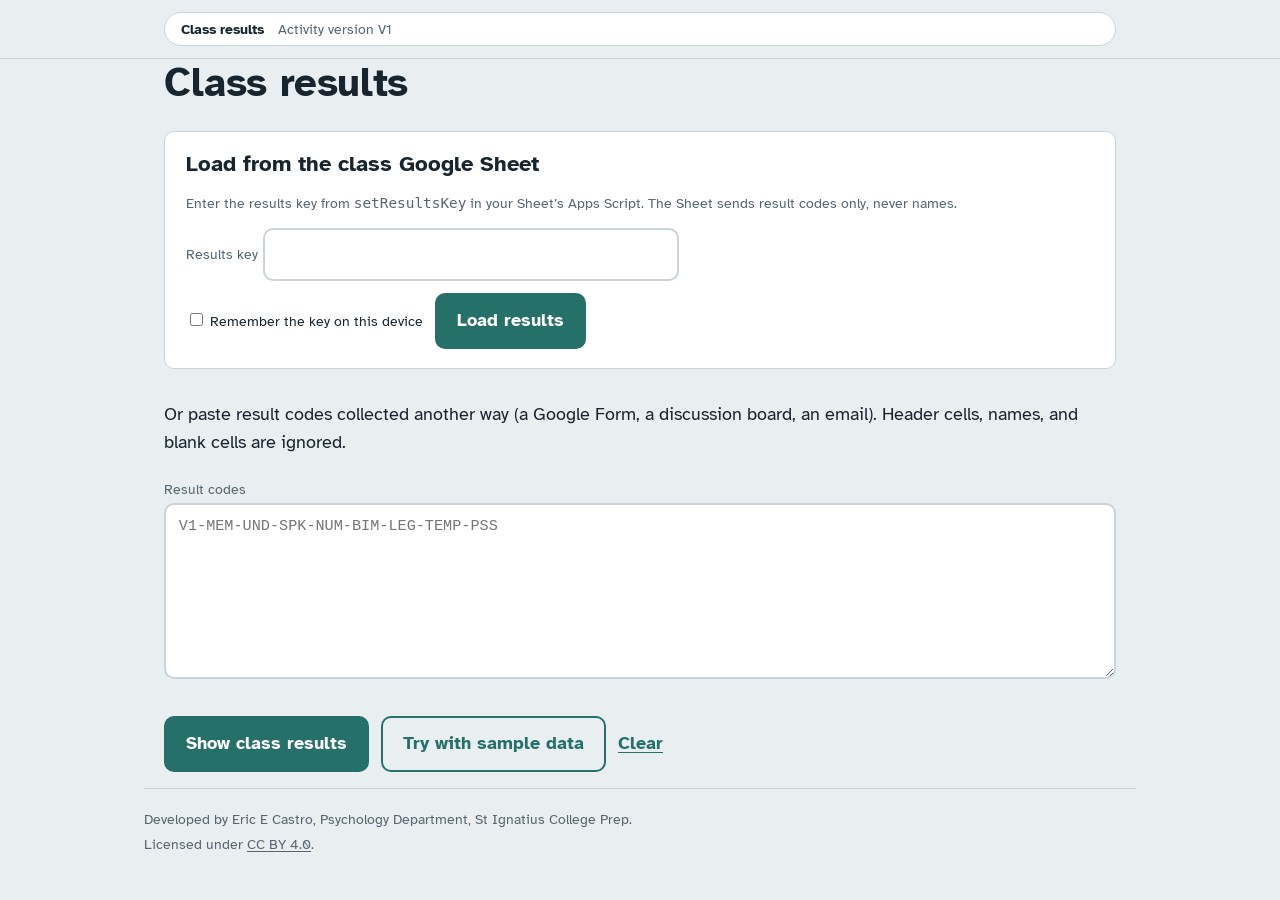
<file: results.html>
<!DOCTYPE html>
<!--
  Where Should the Surgeon Go?
  Copyright (c) 2026 Eric E Castro, Psychology Department, St Ignatius College Prep.
  Licensed under CC BY 4.0: https://creativecommons.org/licenses/by/4.0/
-->
<html lang="en">
<head>
<meta charset="utf-8">
<meta name="viewport" content="width=device-width, initial-scale=1, viewport-fit=cover">
<title>Class results: Where Should the Surgeon Go?</title>
<link rel="preconnect" href="https://fonts.googleapis.com">
<link rel="preconnect" href="https://fonts.gstatic.com" crossorigin>
<link href="https://fonts.googleapis.com/css2?family=Atkinson+Hyperlegible:wght@400;700&display=swap" rel="stylesheet">
<link rel="stylesheet" href="style.css">
<style>
  .wrap { max-width: 62rem; }
  body { font-size: 1.125rem; }
  textarea { min-height: 11rem; font-family: var(--mono); font-size: 0.95rem; resize: vertical; }
  .status { margin-top: 1rem; }
  .grid2 { display: grid; grid-template-columns: 1fr 1fr; gap: 2.5rem; }
  @media (max-width: 820px) { .grid2 { grid-template-columns: 1fr; } }
  section.panel { margin-top: 3rem; }
  .bars { list-style: none; padding: 0; margin: 1rem 0 0; }
  .bars li { display: grid; grid-template-columns: minmax(9rem, 15rem) 1fr 2.5rem; gap: 0.75rem; align-items: center; padding: 0.3rem 0; }
  .bars .track { height: 22px; background: var(--line); border-radius: 5px; overflow: hidden; display: flex; }
  .bars .seg { height: 100%; }
  .bars .n { font-weight: 700; text-align: right; font-variant-numeric: tabular-nums; }
  .seg.top1 { background: var(--scrub); }
  .seg.top3 { background: color-mix(in srgb, var(--scrub) 45%, var(--sheet)); }
  .seg.bot1 { background: var(--damage); }
  .seg.bot3 { background: color-mix(in srgb, var(--damage) 40%, var(--sheet)); }
  .seg.route { background: var(--ink); }
  .key { display: flex; gap: 1.2rem; flex-wrap: wrap; font-size: 0.9rem; color: var(--muted); margin-top: 0.4rem; }
  .key span { display: inline-flex; gap: 0.4rem; align-items: center; }
  .key i { width: 14px; height: 14px; border-radius: 3px; display: inline-block; }

  .route-card { background: var(--sheet); border: 1px solid var(--line); border-radius: var(--radius); padding: 1.2rem 1.3rem; margin-top: 1.2rem; }
  .route-card h3 { margin-bottom: 0.2rem; }
  .tiles { display: flex; flex-wrap: wrap; gap: 6px; margin: 0.9rem 0; }
  .tile { width: 30px; height: 30px; border-radius: 6px; display: grid; place-items: center; font-weight: 700; font-size: 0.85rem; color: #fff; }
  .tile.p0 { background: var(--recovered); }
  .tile.p1 { background: color-mix(in srgb, var(--damage) 50%, var(--sheet)); color: var(--ink); }
  .tile.p2 { background: var(--damage); }
  .tile.p3 { background: #7d1d14; }
  table { border-collapse: collapse; width: 100%; font-size: 1rem; }
  th, td { text-align: left; padding: 0.45rem 0.6rem 0.45rem 0; border-top: 1px solid var(--line); vertical-align: top; }
  th { font-size: 0.9rem; color: var(--muted); font-weight: 700; }
  td.num { font-variant-numeric: tabular-nums; white-space: nowrap; }
  .empty { padding: 2rem 0; color: var(--muted); }
  .sheet-box { background: var(--sheet); border: 1px solid var(--line); border-radius: var(--radius); padding: 1.2rem 1.3rem; margin: 1.5rem 0 2rem; }
  .sheet-box h2 { margin-top: 0; }
  .filters { display: flex; flex-wrap: wrap; gap: 1rem 1.5rem; align-items: end; margin-top: 1rem; }
  .filters label { display: grid; gap: 0.25rem; font-size: 0.95rem; }
  .filters select { font: inherit; color: var(--ink); background: var(--sheet); border: 2px solid var(--line); border-radius: var(--radius); padding: 0.45rem 0.6rem; min-height: 44px; }
  .filters .check { display: flex; gap: 0.5rem; align-items: center; min-height: 44px; }
  .err { color: var(--damage); font-weight: 700; }
</style>
</head>
<body>
<header class="band">
  <div class="wrap">
    <div class="wristband"><span class="who">Class results</span><span class="muted" id="ver"></span></div>
  </div>
</header>
<main class="wrap">
  <h1>Class results</h1>
  <section class="sheet-box" id="sheet-box" hidden>
    <h2>Load from the class Google Sheet</h2>
    <div id="connect">
      <p class="small muted" style="margin-top:0">Enter the results key from <code>setResultsKey</code> in your Sheet’s Apps Script. The Sheet sends result codes only, never names.</p>
      <label for="key" class="small muted">Results key</label>
      <input type="text" id="key" autocomplete="off" spellcheck="false" style="max-width:26rem">
      <div class="actions" style="margin-top:0.75rem">
        <label class="small"><input type="checkbox" id="remember"> Remember the key on this device</label>
        <button class="btn" id="connect-go">Load results</button>
      </div>
      <p class="err small" id="key-err" role="alert" hidden></p>
    </div>
    <div id="loaded" hidden>
      <p class="small muted" style="margin-top:0" id="loaded-msg" role="status"></p>
      <div class="filters">
        <label>School year<select id="f-year"></select></label>
        <label>Semester<select id="f-sem"></select></label>
        <label>Section<select id="f-sec"></select></label>
        <label class="check"><input type="checkbox" id="f-first"> First attempt on each device only</label>
      </div>
      <div class="actions" style="margin-top:1rem">
        <button class="btn" id="sheet-show">Show class results</button>
        <button class="btn quiet" id="sheet-reload">Refresh</button>
        <button class="btn link" id="forget">Forget key</button>
      </div>
    </div>
  </section>
  <p id="paste-intro">Paste the column of result codes from your Google Forms response spreadsheet. Select the whole column in the linked Google Sheet, copy it, and paste it here. The header cell, timestamps, names, and blank cells are ignored, so a messy paste is fine. Codes collected any other way (a discussion board, an email, a typed list) work too.</p>
  <label for="paste" class="small muted">Result codes</label>
  <textarea id="paste" spellcheck="false" placeholder="V1-MEM-UND-SPK-NUM-BIM-LEG-TEMP-PSS"></textarea>
  <div class="actions">
    <button class="btn" id="go">Show class results</button>
    <button class="btn quiet" id="sample">Try with sample data</button>
    <button class="btn link" id="clear">Clear</button>
  </div>
  <div class="status" id="status" role="status"></div>
  <div id="out"></div>
</main>
<footer class="wrap credits" id="credits"></footer>

<script src="content.js?v=2"></script>
<script src="sim-core.js?v=2"></script>
<script>
(function () {
  const { C, abilityByCode, corridorByCode, esc, extractCodes, buildCode, secureRandom } = window.SIM;
  const $ = (id) => document.getElementById(id);
  const KEY = C.settings.storageKey + ":results-paste";
  $("ver").textContent = "Activity version " + C.version;

  try { const saved = localStorage.getItem(KEY); if (saved) $("paste").value = saved; } catch (e) {}

  $("go").addEventListener("click", analyze);
  $("clear").addEventListener("click", () => { $("paste").value = ""; $("out").innerHTML = ""; $("status").textContent = ""; try { localStorage.removeItem(KEY); } catch (e) {} });
  /* ---------- Google Sheet (optional, set sheetUrl in content.js) ---------- */
  const SHEET_URL = String(C.settings.sheetUrl || "").trim();
  const SHARING = /^https:\/\/script\.google\.com\/macros\/s\/[^/]+\/exec$/.test(SHEET_URL);
  const KEY_STORE = C.settings.storageKey + ":results-key";
  let sheetRows = null;
  const ss = (kind) => { try { return window[kind]; } catch (e) { return null; } };
  function getKey() { try { return (ss("sessionStorage") && sessionStorage.getItem(KEY_STORE)) || (ss("localStorage") && localStorage.getItem(KEY_STORE)); } catch (e) { return null; } }
  function saveKey(k, remember) {
    try { sessionStorage.setItem(KEY_STORE, k); } catch (e) {}
    try { if (remember) localStorage.setItem(KEY_STORE, k); else localStorage.removeItem(KEY_STORE); } catch (e) {}
  }
  function forgetKey() {
    try { sessionStorage.removeItem(KEY_STORE); } catch (e) {}
    try { localStorage.removeItem(KEY_STORE); } catch (e) {}
  }
  function showConnect(msg) {
    $("connect").hidden = false; $("loaded").hidden = true;
    $("key-err").hidden = !msg; $("key-err").textContent = msg || "";
  }
  function loadSheet(key) {
    $("key-err").hidden = true;
    $("status").innerHTML = "<p>Loading results from the Google Sheet\u2026</p>";
    fetch(SHEET_URL + "?view=results&key=" + encodeURIComponent(key) + "&t=" + Date.now())
      .then((r) => r.json())
      .then((d) => {
        $("status").textContent = "";
        if (!d || !d.ok) {
          if (d && (d.error === "bad-key" || d.error === "no-key")) { forgetKey(); showConnect(d.message); return; }
          throw new Error("unexpected");
        }
        sheetRows = d.rows || [];
        $("connect").hidden = true; $("loaded").hidden = false;
        fillFilters();
        $("loaded-msg").textContent = `${sheetRows.length} result${sheetRows.length === 1 ? "" : "s"} in the Sheet. Choose what to include.`;
        if (sheetRows.length) showSheet();
      })
      .catch(() => { $("status").textContent = ""; showConnect("Couldn\u2019t reach the Sheet. Check your connection and that Code.gs is deployed as a web app with access for Anyone, then try again."); });
  }
  function fillFilters() {
    const opts = (id, vals, all) => {
      const el = $(id), cur = el.value;
      el.innerHTML = `<option value="">${all}</option>` + vals.map((v) => `<option>${esc(v)}</option>`).join("");
      if (vals.includes(cur)) el.value = cur;
    };
    const uniq = (f) => [...new Set(sheetRows.map(f).filter(Boolean))];
    const years = uniq((r) => r.year).sort().reverse();
    const semKey = (s) => { const m = /(Fall|Spring) (\d+)/.exec(s); return m ? m[2] + (m[1] === "Fall" ? "2" : "1") : s; };
    opts("f-year", years, "All years");
    if (!$("f-year").value && years.length && !$("f-year").dataset.touched) $("f-year").value = years[0];
    const yr = $("f-year").value;
    opts("f-sem", [...new Set(sheetRows.filter((r) => !yr || r.year === yr).map((r) => r.semester).filter(Boolean))].sort((a, b) => semKey(b).localeCompare(semKey(a))), "All semesters");
    opts("f-sec", uniq((r) => r.section).sort(), "All sections");
  }
  function showSheet() {
    const y = $("f-year").value, sm = $("f-sem").value, sc = $("f-sec").value, first = $("f-first").checked;
    const pick = sheetRows.filter((r) => (!y || r.year === y) && (!sm || r.semester === sm) && (!sc || r.section === sc) && (!first || !r.attempt || r.attempt === 1));
    $("paste").value = "Result code\n" + pick.map((r) => r.code).join("\n");
    analyze();
  }
  if (SHARING) {
    $("sheet-box").hidden = false;
    $("paste-intro").textContent = "Or paste result codes collected another way (a Google Form, a discussion board, an email). Header cells, names, and blank cells are ignored.";
    $("connect-go").addEventListener("click", () => {
      const k = $("key").value.trim();
      if (!k) { showConnect("Enter the key first."); return; }
      saveKey(k, $("remember").checked); loadSheet(k);
    });
    $("key").addEventListener("keydown", (e) => { if (e.key === "Enter") $("connect-go").click(); });
    $("sheet-show").addEventListener("click", showSheet);
    $("f-year").addEventListener("change", () => { $("f-year").dataset.touched = "1"; fillFilters(); showSheet(); });
    ["f-sem", "f-sec", "f-first"].forEach((id) => $(id).addEventListener("change", showSheet));
    $("sheet-reload").addEventListener("click", () => { const k = getKey(); if (k) loadSheet(k); else showConnect(); });
    $("forget").addEventListener("click", () => { forgetKey(); sheetRows = null; $("key").value = ""; showConnect(); });
    const k = getKey();
    if (k) loadSheet(k);
  }

  $("sample").addEventListener("click", () => { $("paste").value = "Result code\n" + sampleCodes(32).join("\n"); analyze(); });

  function analyze() {
    const text = $("paste").value;
    try { localStorage.setItem(KEY, text); } catch (e) {}
    const parsed = extractCodes(text);
    const good = parsed.filter((p) => p.ok);
    const otherVersion = parsed.filter((p) => !p.ok && p.reason === "version").length;
    const invalid = parsed.filter((p) => !p.ok && p.reason === "invalid").length;
    const counts = {};
    good.forEach((g) => (counts[g.raw] = (counts[g.raw] || 0) + 1));
    const dupes = Object.values(counts).reduce((s, n) => s + (n > 1 ? n - 1 : 0), 0);

    const notes = [];
    if (otherVersion) notes.push(`${otherVersion} from a different version of the activity`);
    if (invalid) notes.push(`${invalid} with a typo or unknown part`);
    $("status").innerHTML = good.length
      ? `<p><b>${good.length} result${good.length === 1 ? "" : "s"} counted.</b>${notes.length ? ` Skipped ${notes.join(" and ")}.` : ""}${dupes ? ` ${dupes} code${dupes === 1 ? " appears" : "s appear"} more than once, which may be a double submission; repeats are counted.` : ""}</p>`
      : `<p class="err">No result codes found. Each code starts with ${esc(C.version)} followed by parts separated by dashes, for example ${esc(C.version)}-MEM-UND-SPK-NUM-BIM-LEG-TEMP-PSS.${otherVersion ? ` ${otherVersion} code${otherVersion === 1 ? " was" : "s were"} from a different version of the activity.` : ""}</p>`;
    $("out").innerHTML = good.length ? report(good) : "";
  }

  function bars(rows, total, segs) {
    return `<ul class="bars">${rows.map((r) => `
      <li><span>${esc(r.label)}</span>
        <span class="track" title="${esc(r.label)}">${segs.map((s) => `<span class="seg ${s}" style="width:${total ? (r[s] / total) * 100 : 0}%"></span>`).join("")}</span>
        <span class="n">${r.total}</span></li>`).join("")}</ul>`;
  }

  function report(codes) {
    const N = codes.length;
    const ab = C.abilities.map((a) => ({ code: a.code, label: a.name, top1: 0, top3: 0, bot1: 0, bot3: 0 }));
    const byCode = {}; ab.forEach((a) => (byCode[a.code] = a));
    codes.forEach((c) => {
      c.top.forEach((x, i) => (i === 0 ? byCode[x].top1++ : byCode[x].top3++));
      c.bottom.forEach((x, i) => (i === 2 ? byCode[x].bot1++ : byCode[x].bot3++));
    });
    const prot = ab.map((a) => ({ ...a, total: a.top1 + a.top3 })).sort((a, b) => b.total - a.total || b.top1 - a.top1);
    const gave = ab.map((a) => ({ ...a, total: a.bot1 + a.bot3 })).sort((a, b) => b.total - a.total || b.bot1 - a.bot1);
    const maxProt = Math.max(1, ...prot.map((r) => r.total));
    const maxGave = Math.max(1, ...gave.map((r) => r.total));

    const routes = C.corridors.map((c) => ({ c, label: c.name, list: codes.filter((x) => x.corridor === c.code) }));
    const routeRows = routes.map((r) => ({ label: r.label, route: r.list.length, total: r.list.length }));
    const maxRoute = Math.max(1, ...routeRows.map((r) => r.route));

    const routeCards = routes.filter((r) => r.list.length).map((r) => {
      const tiles = r.list
        .map((x) => x.outcomes.filter((o) => o === "P").length)
        .sort((a, b) => a - b)
        .map((p) => `<span class="tile p${Math.min(p, 3)}" title="${p} permanent">${p}</span>`).join("");
      const rows = r.c.risks.map((rk, i) => {
        const hit = r.list.filter((x) => x.outcomes[i] !== "S").length;
        const perm = r.list.filter((x) => x.outcomes[i] === "P").length;
        return `<tr><td>${esc(abilityByCode[rk.ability].name)}<br><span class="muted small">${esc(rk.structure)}</span></td>
          <td class="num">${rk.p}%</td><td class="num">${Math.round((hit / r.list.length) * 100)}% <span class="muted small">(${hit} of ${r.list.length})</span></td>
          <td class="num">${perm}</td></tr>`;
      }).join("");
      const distinct = new Set(r.list.map((x) => x.outcomes.join(""))).size;
      return `<div class="route-card">
        <h3>${esc(r.c.name)}</h3>
        <p class="muted small" style="margin:0">${r.list.length} student${r.list.length === 1 ? "" : "s"} chose this route and ended up with ${distinct} different outcome${distinct === 1 ? "" : "s"}.</p>
        <div class="tiles" aria-label="Permanent deficits per student">${tiles}</div>
        <table><thead><tr><th>At risk</th><th>Stated risk</th><th>Damaged in this class</th><th>Permanent</th></tr></thead><tbody>${rows}</tbody></table>
      </div>`;
    }).join("");

    return `
      <div class="grid2">
        <section class="panel">
          <h2>What the class protected</h2>
          <p class="muted small" style="margin:0">How many students put each ability in their top three.</p>
          ${bars(prot, maxProt, ["top1", "top3"])}
          <div class="key"><span><i style="background:var(--scrub)"></i>Ranked #1</span><span><i style="background:color-mix(in srgb, var(--scrub) 45%, var(--sheet))"></i>Ranked #2 or #3</span></div>
        </section>
        <section class="panel">
          <h2>What the class gave up</h2>
          <p class="muted small" style="margin:0">How many students put each ability in their bottom three.</p>
          ${bars(gave, maxGave, ["bot1", "bot3"])}
          <div class="key"><span><i style="background:var(--damage)"></i>Ranked last (#12)</span><span><i style="background:color-mix(in srgb, var(--damage) 40%, var(--sheet))"></i>Ranked #10 or #11</span></div>
        </section>
      </div>
      <section class="panel">
        <h2>Routes chosen</h2>
        ${bars(routeRows, maxRoute, ["route"])}
      </section>
      <section class="panel">
        <h2>Same route, different outcomes</h2>
        <p>Each square is one student, showing how many permanent deficits they ended up with. The table compares the risk the surgeon stated with what actually happened in this class.</p>
        <div class="key"><span><i style="background:var(--recovered)"></i>0 permanent</span><span><i style="background:color-mix(in srgb, var(--damage) 50%, var(--sheet))"></i>1</span><span><i style="background:var(--damage)"></i>2</span><span><i style="background:#7d1d14"></i>3 or more</span></div>
        ${routeCards}
      </section>`;
  }

  // Sample data: simulated students whose priorities lean toward memory and language.
  function sampleCodes(n) {
    const lean = { MEM: 3, UND: 2.6, SPK: 2.4, PLN: 1.8, VIS: 1.6, RDW: 1.5, HND: 1.2, LEG: 1.2, INI: 1, TCH: 0.9, BIM: 0.6, NUM: 0.5 };
    const out = [];
    for (let s = 0; s < n; s++) {
      const ranking = C.abilities.map((a) => a.code)
        .map((c) => ({ c, v: (lean[c] || 1) + secureRandom() * 2.6 }))
        .sort((a, b) => b.v - a.v).map((x) => x.c);
      const rank = (c) => ranking.indexOf(c) + 1;
      const cost = C.corridors.map((c) => ({ c, v: c.risks.reduce((t, r) => t + (r.p / 100) * (C.abilities.length + 1 - rank(r.ability)), 0) + secureRandom() * 4 }));
      const corr = cost.sort((a, b) => a.v - b.v)[0].c;
      const outcomes = corr.risks.map((r) => (secureRandom() * 100 < r.p ? (secureRandom() < r.temp ? "T" : "P") : "S"));
      out.push(buildCode(ranking, corr.code, outcomes));
    }
    return out;
  }
})();
</script>
</body>
</html>
</file>
<file: style.css>
/*
  Where Should the Surgeon Go?
  Copyright (c) 2026 Eric E Castro, Psychology Department, St Ignatius College Prep.
  Licensed under CC BY 4.0: https://creativecommons.org/licenses/by/4.0/

  style.css — shared by index.html and results.html
*/

:root {
  color-scheme: light;
  --paper: #e9eef1;
  --sheet: #ffffff;
  --ink: #18242e;
  --muted: #56656f;
  --line: #c9d3d9;
  --scrub: #26706a;
  --scrub-ink: #ffffff;
  --scrub-soft: #d7ebe8;
  --damage: #c0392b;
  --temp: #b7791f;
  --recovered: #2f8f84;
  --film: #13212b;
  --film-line: #8fa9b8;
  --film-faint: #3a5263;
  --film-text: #dce7ed;
  --focus: #1b6fd1;
  --radius-band: 999px;
  --radius: 10px;
  --font: "Atkinson Hyperlegible", "Segoe UI", system-ui, -apple-system, Roboto, Helvetica, Arial, sans-serif;
  --mono: ui-monospace, "SF Mono", "Cascadia Mono", Menlo, Consolas, "Liberation Mono", monospace;
}
@media (prefers-color-scheme: dark) {
  :root {
    color-scheme: dark;
    --paper: #141c22;
    --sheet: #1c262d;
    --ink: #e4ecf0;
    --muted: #9eb0bb;
    --line: #34444f;
    --scrub: #4fb3a8;
    --scrub-ink: #0e1a1f;
    --scrub-soft: #1f3a38;
    --damage: #e8604f;
    --temp: #e0a43c;
    --recovered: #5cc3b6;
    --film: #0c151b;
    --focus: #6aa8f0;
  }
}

* { box-sizing: border-box; }
html { -webkit-text-size-adjust: 100%; }
body {
  margin: 0;
  background: var(--paper);
  color: var(--ink);
  font-family: var(--font);
  font-size: 1.0625rem;
  line-height: 1.55;
  padding-bottom: env(safe-area-inset-bottom, 0px);
}
h1, h2, h3 { line-height: 1.2; margin: 0 0 0.6em; }
h1 { font-size: clamp(1.75rem, 5vw, 2.5rem); letter-spacing: -0.01em; }
h2 { font-size: 1.4rem; }
h3 { font-size: 1.1rem; }
p { margin: 0 0 1em; }
.muted { color: var(--muted); }
.small { font-size: 0.9rem; }

:focus-visible { outline: 3px solid var(--focus); outline-offset: 2px; border-radius: 4px; }

.wrap { max-width: 44rem; margin: 0 auto; padding: 0 1.25rem; }

/* Wristband header */
.band {
  position: sticky; top: 0; z-index: 5;
  background: var(--paper);
  padding: calc(0.75rem + env(safe-area-inset-top, 0px)) 0 0.75rem;
  border-bottom: 1px solid var(--line);
}
.wristband {
  display: flex; align-items: center; gap: 0.9rem; flex-wrap: nowrap;
  background: var(--sheet);
  border: 1px solid var(--line);
  border-radius: var(--radius-band);
  padding: 0.35rem 0.5rem 0.35rem 1rem;
  font-size: 0.85rem;
}
.wristband .who { font-weight: 700; white-space: nowrap; }
.steps { display: flex; gap: 0.15rem; margin: 0 0 0 auto; padding: 0; list-style: none; flex-wrap: nowrap; }
.steps li {
  padding: 0.15rem 0.55rem; border-radius: var(--radius-band); color: var(--muted); white-space: nowrap;
}
.steps li.done { color: var(--ink); }
.steps li.now { background: var(--scrub); color: var(--scrub-ink); font-weight: 700; }
@media (max-width: 720px) {
  .steps li:not(.now) { display: none; }
}

main { padding: 2rem 0 4rem; }
section.screen > * + * { margin-top: 0; }

.lede { font-size: 1.2rem; }
.note {
  border-left: 4px solid var(--temp);
  background: var(--sheet);
  padding: 0.9rem 1rem;
  border-radius: 0 var(--radius) var(--radius) 0;
  margin: 1.5rem 0;
}

/* Buttons */
.btn {
  appearance: none; border: 2px solid var(--scrub); background: var(--scrub); color: var(--scrub-ink);
  font: inherit; font-weight: 700; padding: 0.75rem 1.25rem; border-radius: var(--radius);
  cursor: pointer; min-height: 48px;
}
.btn:hover { filter: brightness(1.07); }
.btn[disabled] { opacity: 0.45; cursor: not-allowed; filter: none; }
.btn.quiet { background: transparent; color: var(--scrub); }
.btn.link { border: 0; background: none; color: var(--scrub); padding: 0.5rem 0; min-height: 0; text-decoration: underline; text-underline-offset: 3px; }
.actions { display: flex; gap: 0.75rem; flex-wrap: wrap; align-items: center; margin-top: 1.75rem; }

input[type="text"], textarea {
  font: inherit; color: var(--ink); background: var(--sheet);
  border: 2px solid var(--line); border-radius: var(--radius); padding: 0.65rem 0.8rem; width: 100%;
}
input[type="text"]:focus, textarea:focus { border-color: var(--scrub); outline: none; }

.sheet {
  background: var(--sheet); border: 1px solid var(--line); border-radius: var(--radius); padding: 1.25rem;
}

.chip {
  display: inline-block; font-size: 0.8rem; font-weight: 700; padding: 0.1rem 0.55rem;
  border-radius: var(--radius-band); white-space: nowrap; border: 1.5px solid currentColor;
}
.chip.rank { color: var(--muted); }
.chip.rank.high { color: var(--damage); }
.chip.often-temp { color: var(--temp); }
.chip.perm { background: var(--damage); border-color: var(--damage); color: #fff; }
.chip.temp { background: var(--temp); border-color: var(--temp); color: #1b1300; }
.chip.recovered { color: var(--recovered); }
.chip.spared { color: var(--muted); }

.credits {
  border-top: 1px solid var(--line); padding: 1.25rem 0 2rem; font-size: 0.85rem; color: var(--muted);
}
.credits p { margin: 0 0 0.25rem; }
.credits a { color: inherit; text-underline-offset: 2px; }

@media (prefers-reduced-motion: reduce) {
  *, *::before, *::after { transition: none !important; animation: none !important; }
}
</file>
